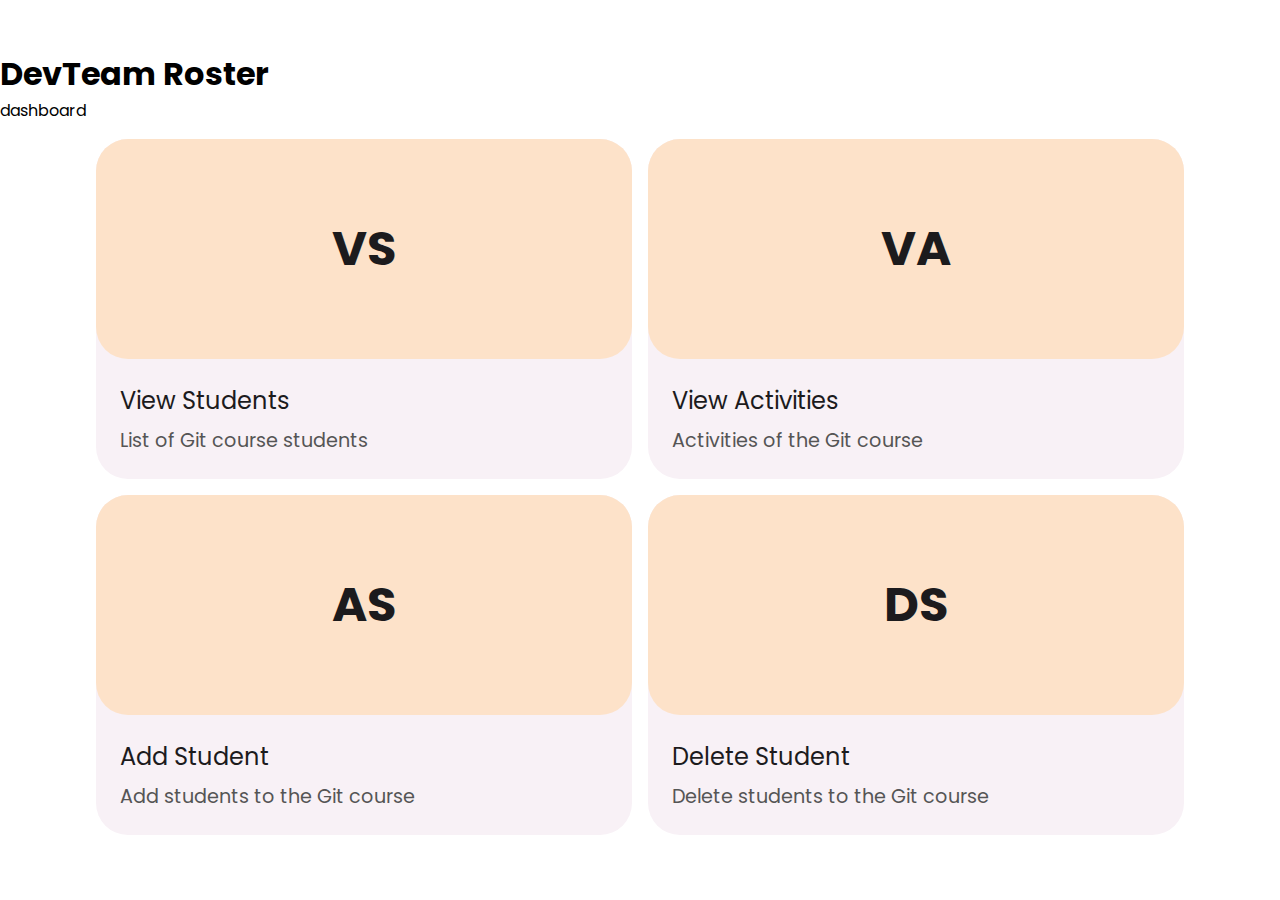
<file: index.html>
<!DOCTYPE html>
<html lang="es">
<head>
  <meta charset="UTF-8">
  <meta name="viewport" content="width=device-width, initial-scale=1.0">
  <title>dashboard</title>
  <link rel="stylesheet" type="text/css" href="./styles/global.css">
  <link rel="stylesheet" type="text/css" href="./styles/index.css">
  <link rel="stylesheet" type="text/css" href="./styles/index_ux.css">
</head>
<body>
  <main>
    <section>
      <h1>DevTeam Roster</h1>
      <p>dashboard</p>
    </section>
    <section>
      <article>
        <a href="/">
          <div>
            <p>VS</p>
            
          </div>
          <div>
            <p class="title">View Students</p>
            <p class="description">List of Git course students</p>
          </div>
        </a>
      </article>
      <article>
        <a href="/">
          <div>
            <p>VA</p>
          </div>
          <div>
            <p class="title">View Activities</p>
            <p class="description">Activities of the Git course</p>
          </div>
        </a>
      </article>
      <article>
        <a href="/">
          <div>
            <p>AS</p>
          </div>
          <div>
            <p class="title">Add Student</p>
            <p class="description">Add students to the Git course</p>
          </div>
        </a>
      </article>
      <article>
        <a href="/">
          <div>
            <p>DS</p>
          </div>
          <div>
            <p class="title">Delete Student</p>
            <p class="description">Delete students to the Git course</p>
          </div>
        </a>
      </article>
    </section>
    <md-divider></md-divider>
  </main>
</body>
</html>
</file>
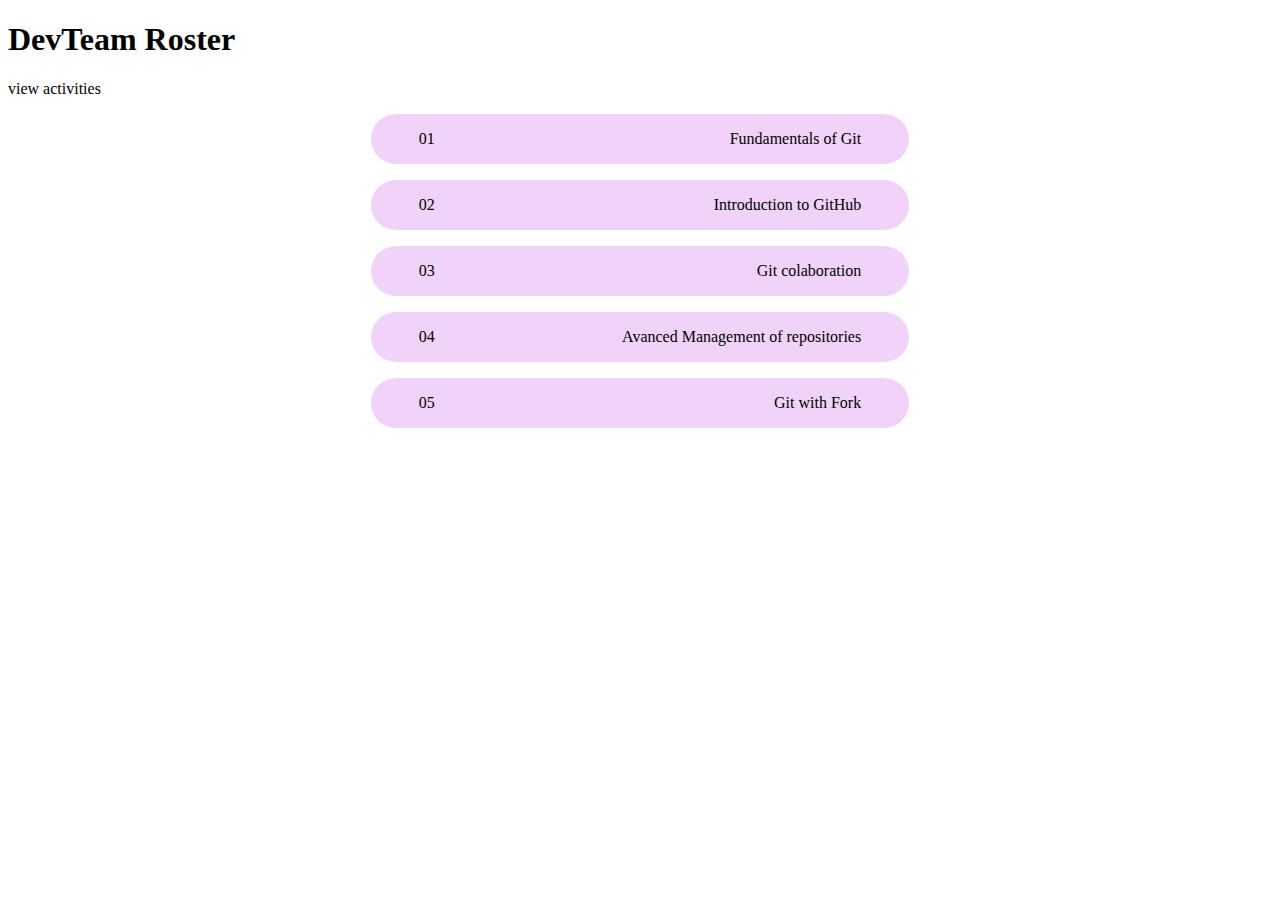
<file: routes/activities.html>
<!DOCTYPE html>
<html lang="en">
<head>
  <meta charset="UTF-8">
  <meta name="viewport" content="width=device-width, initial-scale=1.0">
  <title>activities</title>
  <link rel="stylesheet" type="text/css" href="../styles/activities.css">
</head>
<body>
  <main>
    <section>
      <h1>DevTeam Roster</h1>
      <p>view activities</p>
    </section>
    <section>
      <article>
        <div>
          <p>01</p>
        </div>
        <div>
          <p>Fundamentals of Git</p>
        </div>
      </article>
      <article>
        <div>
          <p>02</p>
        </div>
        <div>
          <p>Introduction to GitHub</p>
        </div>
      </article>
      <article>
        <div>
          <p>03</p>
        </div>
        <div>
          <p>Git colaboration</p>
        </div>
      </article>
      <article>
        <div>
          <p>04</p>
        </div>
        <div>
          <p>Avanced Management of repositories</p>
        </div>
      </article>
      <article>
        <div>
          <p>05</p>
        </div>  
        <div>
          <p>Git with Fork</p>
        </div>
      </article>
    </section>
    <md-divider></md-divider>
  </main>
</body>
</html>
</file>
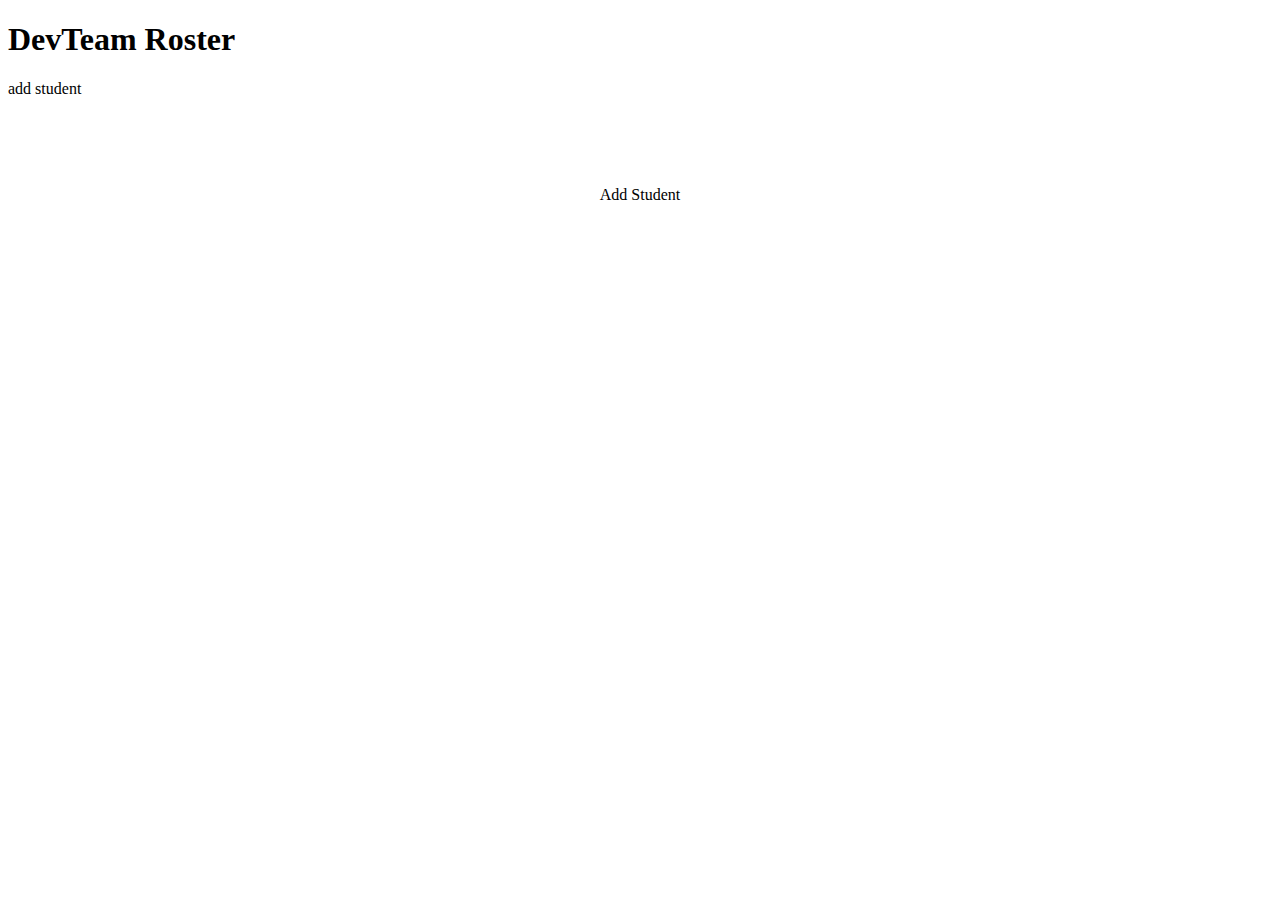
<file: routes/add_student.html>
<!DOCTYPE html>
<html lang="en">
<head>
  <meta charset="UTF-8">
  <meta name="viewport" content="width=device-width, initial-scale=1.0">
  <title>add student</title>
  <link rel="stylesheet" href="../styles/add_student.css">
</head>
<body>
  <main>
    <section>
      <h1>DevTeam Roster</h1>
      <p>add student</p>
    </section>
    <section>
      <form action="./add_student.html" method="get">
        <md-outlined-text-field label="Name" value="Chanchito"></md-outlined-text-field>
        <md-outlined-text-field label="Last Name" value="Happy"></md-outlined-text-field>
        <md-outlined-text-field label="Email" value="happy_chanchito@gmail.com"></md-outlined-text-field>
        <md-filled-button>Add Student</md-filled-button>
      </form>
    </section>
    <md-divider></md-divider>
  </main>
</body>
</html>
</file>
<file: styles/global.css>
@import url('https://fonts.googleapis.com/css2?family=Poppins:ital,wght@0,100;0,200;0,300;0,400;0,500;0,600;0,700;0,800;0,900;1,100;1,200;1,300;1,400;1,500;1,600;1,700;1,800;1,900&display=swap');

* {
  margin: 0;
  padding: 0;
  font-family: 'Poppins', sans-serif;
}

body {
  display: flex;
  align-items: center;
  justify-content: center;
  width: 100vw;
  height: 100vh;
}

main {
  display: flex;
  width: 1600px;
  height: 800px;
  flex-direction: column;
}

a {
  text-decoration: none;
  color: inherit;
}
</file>
<file: styles/index.css>
section:nth-child(2) {
  align-items: stretch;
  display: grid;
  grid-gap: 1rem;
  grid-template-columns: 1fr 1fr;
  margin: 1rem 6rem;
}

section:nth-child(2) > article {
  border-radius: 2rem;
  background-color: #f8f1f6;
  overflow: hidden;
}

a > div:nth-child(1) {
  display: flex;
  justify-content: center;
  align-items: center;
  height: 220px;
  border-radius: 0 0 2rem 2rem;
  background-color: #fde2c9;
}

a > div:nth-child(1) > p {
  font-size: 3rem;
  color: #1c1b1d;
  font-weight: bold;
}

a > div:nth-child(2) { 
  display: flex;
  flex-direction: column; 
  padding: 1.5rem;
  gap: .5rem;
}

a > div:nth-child(2) > p:nth-child(1) {  
  font-size: 1.5rem;
  color: #1c1b1d;
}

a > div:nth-child(2) > p:nth-child(2) {  
  font-size: 1.2rem;
  color: #555555;
}
</file>
<file: styles/index_ux.css>
a > div:nth-child(2) {
  transition: .3s;
}

a:hover > div:nth-child(2)  {
  background-color: #dcdaf5;
}
</file>
<file: styles/activities.css>
main > section:nth-child(2) {
  display: flex;
  flex-direction: column;
  justify-content: center;
  align-items: center;
  gap: 1rem;
}

article {
  display: flex;
  flex-direction: row;
  justify-content: space-between;
  width: 35%;
  padding: 0 3rem;
  background-color: #f1d3f9;
  border-radius: 2rem;
}
</file>
<file: styles/add_student.css>
main > section:nth-child(2) {
  display: flex;
  flex-direction: column;
  justify-content: center;
  align-items: center;
}

form {
  display: flex;
  flex-direction: column;
  justify-content: center;
  align-items: center;
  gap: 1.5rem;
}

md-filled-button {
  width: 100%;
  height: 3rem;
}
</file>
